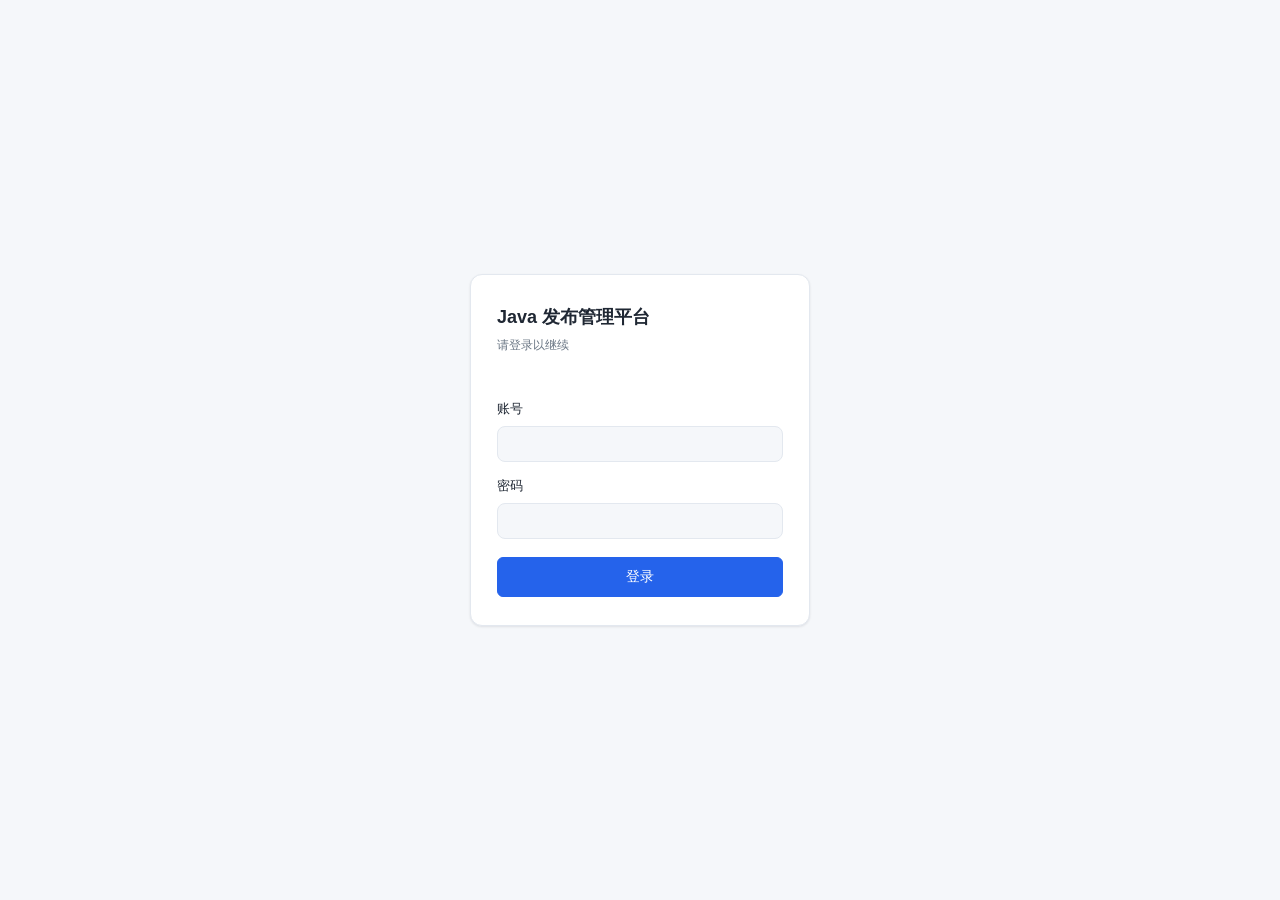
<file: src/main/resources/static/login.html>
<!DOCTYPE html>
<html lang="zh-CN">
<head>
  <meta charset="UTF-8">
  <meta name="viewport" content="width=device-width, initial-scale=1">
  <title>登录 · Java 发布管理平台</title>
  <link rel="stylesheet" href="css/style.css">
  <style>
    body { background: var(--bg); display: flex; align-items: center; justify-content: center;
      min-height: 100vh; margin: 0; }
    .login-card { width: 340px; background: var(--panel); border: 1px solid var(--border);
      border-radius: 12px; box-shadow: var(--shadow); padding: 28px 26px; }
    .login-card h1 { font-size: 18px; margin: 0 0 4px; }
    .login-sub { color: var(--text-sub); font-size: 12px; margin-bottom: 18px; }
    .login-err { color: var(--danger); font-size: 12px; min-height: 16px; margin-bottom: 10px; }
    .login-field { margin-bottom: 14px; }
    .login-field label { display: block; font-size: 13px; margin-bottom: 6px; }
    .login-field input { width: 100%; box-sizing: border-box; padding: 9px 11px;
      border: 1px solid var(--border); border-radius: 8px; background: var(--bg);
      color: var(--text); font-size: 14px; }
    .login-field input:focus { outline: none; border-color: var(--primary); }
    .login-btn { width: 100%; padding: 10px; font-size: 14px; margin-top: 4px; }
  </style>
</head>
<body>
  <form class="login-card" id="loginForm" autocomplete="on">
    <h1>Java 发布管理平台</h1>
    <div class="login-sub">请登录以继续</div>
    <div class="login-err" id="loginErr"></div>
    <div class="login-field">
      <label for="username">账号</label>
      <input type="text" id="username" autocomplete="username">
    </div>
    <div class="login-field">
      <label for="password">密码</label>
      <input type="password" id="password" autocomplete="current-password">
    </div>
    <button type="submit" class="primary login-btn">登录</button>
  </form>
  <script>
    function postJson(url, body) {
      return fetch(url, { method: 'POST', headers: { 'Content-Type': 'application/json' },
        body: JSON.stringify(body) }).then(function (r) { return r.json(); });
    }
    document.getElementById('loginForm').addEventListener('submit', function (e) {
      e.preventDefault();
      var err = document.getElementById('loginErr');
      err.textContent = '';
      // 登录后跳回原页面：拦截器会把原始地址放在 next 参数里（如 board.html?serverId=xxx）
      var params = new URLSearchParams(location.search);
      var next = params.get('next') || 'index.html';
      postJson('/api/auth/login', {
        username: document.getElementById('username').value,
        password: document.getElementById('password').value
      }).then(function (j) {
        if (j && j.code === 0) {
          location.href = next;
        } else {
          err.textContent = (j && j.message) || '登录失败';
        }
      }).catch(function () { err.textContent = '登录请求失败'; });
    });
  </script>
</body>
</html>
</file>
<file: src/main/resources/static/css/style.css>
* {
  box-sizing: border-box;
  margin: 0;
  padding: 0;
}

:root {
  --bg: #f5f7fa;
  --panel: #ffffff;
  --border: #e3e8ef;
  --text: #1f2733;
  --text-sub: #6b7785;
  --primary: #2563eb;
  --primary-hover: #1d4ed8;
  --success: #16a34a;
  --danger: #dc2626;
  --warn: #d97706;
  --shadow: 0 1px 3px rgba(16, 24, 40, .06), 0 1px 2px rgba(16, 24, 40, .04);
}

body {
  font-family: -apple-system, BlinkMacSystemFont, "PingFang SC", "Microsoft YaHei", "Helvetica Neue", Arial, sans-serif;
  background: var(--bg);
  color: var(--text);
  font-size: 14px;
  line-height: 1.6;
}

header.topbar {
  height: 56px;
  background: var(--panel);
  border-bottom: 1px solid var(--border);
  display: flex;
  align-items: center;
  justify-content: space-between;
  padding: 0 20px;
}

header.topbar h1 {
  font-size: 16px;
  font-weight: 600;
}

header.topbar .sub {
  color: var(--text-sub);
  font-size: 12px;
  margin-left: 10px;
}

.layout {
  display: flex;
  align-items: flex-start;
  gap: 16px;
  padding: 16px;
}

.sidebar {
  width: 340px;
  flex: 0 0 340px;
  background: var(--panel);
  border: 1px solid var(--border);
  border-radius: 8px;
  box-shadow: var(--shadow);
  overflow: hidden;
}

.sidebar-head {
  display: flex;
  align-items: center;
  justify-content: space-between;
  padding: 12px 14px;
  border-bottom: 1px solid var(--border);
  font-weight: 600;
}

.sidebar-head-btns {
  display: flex;
  gap: 6px;
}

.sidebar-head-btns button {
  font-size: 12px;
  padding: 3px 8px;
}

/* ---------- 服务器文件夹（分组） ---------- */
.folder {
  border-bottom: 1px solid #f0f2f5;
}

.folder-head {
  display: flex;
  align-items: center;
  gap: 6px;
  padding: 8px 12px;
  cursor: pointer;
  user-select: none;
  background: #f6f8fa;
  font-weight: 600;
  font-size: 13px;
}

.folder-head:hover {
  background: #eef2f7;
}

.folder-toggle {
  width: 14px;
  color: var(--text-sub);
  text-align: center;
}

.folder-name {
  flex: 1 1 auto;
  overflow: hidden;
  text-overflow: ellipsis;
  white-space: nowrap;
}

.folder-count {
  color: var(--text-sub);
  font-size: 11px;
  background: #e2e8f0;
  border-radius: 10px;
  padding: 1px 7px;
}

.folder-actions {
  display: flex;
  gap: 2px;
}

.folder-actions button {
  border: none;
  background: transparent;
  cursor: pointer;
  font-size: 13px;
  line-height: 1;
  padding: 2px 5px;
  border-radius: 4px;
  color: var(--text-sub);
}

.folder-actions .folder-rename:hover {
  color: #2563eb;
  background: #e0ecff;
}

.folder-actions .folder-del:hover {
  color: #ef4444;
  background: #fee2e2;
}

.folder-ul {
  list-style: none;
  margin: 0;
  padding: 0;
}

/* 拖拽中：源服务器项半透明 */
#serverList li.dragging {
  opacity: 0.4;
}

/* 拖拽放置目标：文件夹头部高亮 */
.folder-head.drop-target {
  background: #dbeafe;
  outline: 2px dashed var(--primary);
  outline-offset: -2px;
}

/* 文件夹拖拽排序：拖起时整块半透明，落点用上下两条线表示插到之前 / 之后 */
.folder.dragging {
  opacity: 0.45;
}

.folder-head.drop-before {
  box-shadow: inset 0 3px 0 var(--primary);
}

.folder-head.drop-after {
  box-shadow: inset 0 -3px 0 var(--primary);
}

#serverList {
  list-style: none;
  max-height: calc(100vh - 160px);
  overflow-y: auto;
}

#serverList li {
  padding: 10px 14px;
  border-bottom: 1px solid #f0f2f5;
  cursor: pointer;
}

#serverList li:hover {
  background: #f8fafc;
}

#serverList li.active {
  background: #eff6ff;
  border-left: 3px solid var(--primary);
  padding-left: 11px;
}

#serverList .name {
  font-weight: 600;
  display: flex;
  align-items: center;
  gap: 6px;
}

#serverList .name .nm {
  flex: 1;
  min-width: 0;
  overflow: hidden;
  text-overflow: ellipsis;
  white-space: nowrap;
}

#serverList .del-x {
  margin-left: auto;
  border: none;
  background: transparent;
  color: #cbd5e1;
  font-size: 18px;
  line-height: 1;
  cursor: pointer;
  padding: 0 4px;
  border-radius: 4px;
}

#serverList .del-x:hover {
  color: #ef4444;
  background: #fee2e2;
}

#serverList .clone-x {
  margin-left: 6px;
  border: none;
  background: transparent;
  color: #94a3b8;
  font-size: 12px;
  line-height: 1;
  cursor: pointer;
  padding: 2px 6px;
  border-radius: 4px;
}

#serverList .clone-x:hover {
  color: #2563eb;
  background: #e0ecff;
}

#serverList .meta {
  color: var(--text-sub);
  font-size: 12px;
  word-break: break-all;
}

.content {
  flex: 1;
  min-width: 0;
}

.card {
  background: var(--panel);
  border: 1px solid var(--border);
  border-radius: 8px;
  box-shadow: var(--shadow);
  padding: 16px;
  margin-bottom: 16px;
}

.panel-head {
  display: flex;
  align-items: flex-start;
  justify-content: space-between;
  gap: 12px;
  flex-wrap: wrap;
}

.panel-head h2 {
  font-size: 17px;
}

.panel-head .meta {
  color: var(--text-sub);
  font-size: 12px;
  margin-top: 2px;
}

/* 发布配置卡片：一台服务器可配置多个发布目标，独立操作 */
.target-card {
  border: 1px solid var(--border);
  border-radius: 8px;
  padding: 10px 14px;
  margin-bottom: 8px;
  background: #fafbfc;
  cursor: pointer;
  transition: all .15s;
}

.target-card:hover {
  border-color: #b6c6e0;
  background: #f8fafc;
}

.target-card.active {
  border-color: var(--primary);
  background: #eff6ff;
  box-shadow: 0 0 0 1px var(--primary) inset;
}

/* 拖拽排序：源卡片半透明，放置目标卡片高亮提示 */
.target-card.dragging {
  opacity: 0.4;
}

.target-card.drop-target {
  border-color: var(--primary);
  border-style: dashed;
  background: #e0ecff;
  box-shadow: 0 0 0 2px rgba(37, 99, 235, .25);
}

.target-head {
  display: flex;
  align-items: center;
  gap: 10px;
  flex-wrap: wrap;
}

/* 发布配置卡片左侧勾选框（用于「按顺序一键发布」批量选择） */
.target-sel {
  display: inline-flex;
  align-items: center;
  cursor: pointer;
  flex: 0 0 auto;
}

.target-sel input {
  width: 16px;
  height: 16px;
  cursor: pointer;
}

.target-name {
  font-weight: 600;
}

.target-meta {
  color: var(--text-sub);
  font-size: 12px;
  flex: 1;
  min-width: 160px;
  word-break: break-all;
}

/* 发布配置卡片副行：最近一次发布时间 */
.target-sub {
  margin-top: 8px;
  font-size: 12px;
  color: var(--text-sub);
}
.target-sub b {
  color: var(--text);
  font-weight: 600;
}

.target-btns {
  display: flex;
  gap: 6px;
  flex-wrap: wrap;
}

.target-btns button {
  font-size: 12px;
  padding: 3px 9px;
}

/* 一键发布：醒目高亮，强调"上传+启动"全自动化 */
.target-btns button[data-act="onedeploy"] {
  background: linear-gradient(135deg, #2563eb, #1d4ed8);
  color: #fff;
  border-color: #1d4ed8;
  font-weight: 600;
  box-shadow: 0 1px 4px rgba(37, 99, 235, .35);
}

.target-btns button[data-act="onedeploy"]:hover {
  background: linear-gradient(135deg, #1d4ed8, #1e40af);
}

.btns {
  display: flex;
  gap: 8px;
  flex-wrap: wrap;
}

button {
  font-family: inherit;
  font-size: 13px;
  padding: 6px 12px;
  border: 1px solid var(--border);
  background: #fff;
  color: var(--text);
  border-radius: 6px;
  cursor: pointer;
  transition: all .15s;
}

button:hover {
  border-color: #c7d0dc;
  background: #f8fafc;
}

button.primary {
  background: var(--primary);
  border-color: var(--primary);
  color: #fff;
}

button.primary:hover {
  background: var(--primary-hover);
}

button.danger {
  color: var(--danger);
  border-color: #f3c4c4;
}

button.danger:hover {
  background: #fef2f2;
}

button:disabled {
  opacity: .55;
  cursor: not-allowed;
}

.tag {
  display: inline-block;
  font-size: 12px;
  padding: 1px 8px;
  border-radius: 10px;
  border: 1px solid transparent;
}

.tag.run {
  color: var(--success);
  background: #f0fdf4;
  border-color: #bbf7d0;
}

.tag.stop {
  color: var(--text-sub);
  background: #f4f5f7;
  border-color: #e3e8ef;
}

.tag.err {
  color: var(--danger);
  background: #fef2f2;
  border-color: #fecaca;
}

.tag.warn {
  color: var(--warn);
  background: #fffbeb;
  border-color: #fde68a;
}

.dot {
  width: 8px;
  height: 8px;
  border-radius: 50%;
  display: inline-block;
  background: #cbd5e1;
}

.dot.run {
  background: var(--success);
}

.dot.err {
  background: var(--danger);
}

.cards {
  display: grid;
  grid-template-columns: repeat(auto-fill, minmax(170px, 1fr));
  gap: 12px;
  margin-top: 14px;
}

.stat {
  border: 1px solid var(--border);
  border-radius: 6px;
  padding: 10px 12px;
  background: #fbfcfe;
}

.stat .k {
  color: var(--text-sub);
  font-size: 12px;
}

.stat .v {
  font-weight: 600;
  word-break: break-all;
  font-size: 13px;
}

/* 状态卡片里 PID 后面的「共 N 个进程」小字（多 jar 自定义部署时出现） */
.stat .v .pid-count {
  font-weight: 400;
  font-size: 11px;
  color: #9aa5b1;
  margin-left: 6px;
}

h3.section {
  font-size: 14px;
  margin-bottom: 12px;
  display: flex;
  align-items: center;
  gap: 8px;
}

.row {
  display: flex;
  gap: 10px;
  align-items: center;
  flex-wrap: wrap;
  margin-bottom: 10px;
}

input[type="text"], input[type="number"], input[type="password"], input[type="file"], textarea, select {
  font-family: inherit;
  font-size: 13px;
  padding: 6px 10px;
  border: 1px solid var(--border);
  border-radius: 6px;
  background: #fff;
  color: var(--text);
  outline: none;
}

input[type="text"]:focus, input[type="password"]:focus, textarea:focus, select:focus, input[type="number"]:focus {
  border-color: var(--primary);
}

.grow {
  flex: 1;
  min-width: 200px;
}

label.check {
  display: inline-flex;
  align-items: center;
  gap: 6px;
  color: var(--text-sub);
  cursor: pointer;
}

/* 发布配置「更新方式」单选行 */
.radio-row {
  display: flex;
  flex-wrap: wrap;
  gap: 18px;
  align-items: center;
  margin-bottom: 4px;
}

.tabbar {
  display: flex;
  gap: 4px;
  border-bottom: 1px solid var(--border);
  margin-bottom: 12px;
}

.tabbar button {
  border: none;
  background: none;
  border-bottom: 2px solid transparent;
  border-radius: 0;
  color: var(--text-sub);
}

.tabbar button.active {
  color: var(--primary);
  border-bottom-color: var(--primary);
  font-weight: 600;
}

pre.output {
  background: #0f172a08;
  border: 1px solid var(--border);
  border-radius: 6px;
  padding: 12px;
  max-height: 420px;
  overflow: auto;
  font-family: "SFMono-Regular", Consolas, "Liberation Mono", Menlo, monospace;
  font-size: 12px;
  white-space: pre-wrap;
  word-break: break-all;
  color: #22303f;
}

/* 发布配置编辑弹窗：启动命令实时预览 */
.cmd-preview-box {
  position: relative;
  border: 1px solid var(--border);
  border-radius: 6px;
  background: #0f172a08;
}
.cmd-preview {
  margin: 0;
  padding: 12px 12px;
  max-height: 220px;
  overflow: auto;
  font-family: "SFMono-Regular", Consolas, "Liberation Mono", Menlo, monospace;
  font-size: 12px;
  line-height: 1.6;
  white-space: pre-wrap;
  word-break: break-all;
  color: #22303f;
}
.cmd-copy {
  position: absolute;
  top: 6px;
  right: 6px;
  z-index: 2;
  font-size: 12px;
  padding: 2px 10px;
}

table.list {
  width: 100%;
  border-collapse: collapse;
  font-size: 13px;
}

table.list th, table.list td {
  border-bottom: 1px solid #f0f2f5;
  padding: 8px 6px;
  text-align: left;
}

table.list th {
  color: var(--text-sub);
  font-weight: 500;
}

.steps {
  list-style: none;
}

.steps li {
  display: flex;
  gap: 10px;
  padding: 8px 0;
  border-bottom: 1px dashed #eef1f5;
}

.steps .ico {
  width: 18px;
  text-align: center;
}

.steps .ok {
  color: var(--success);
}

.steps .no {
  color: var(--danger);
}

.steps .name {
  width: 110px;
  font-weight: 600;
}

.steps .detail {
  flex: 1;
  color: var(--text-sub);
  white-space: pre-wrap;
  word-break: break-all;
}

.steps .cost {
  color: #9aa5b1;
  font-size: 12px;
}

.empty {
  text-align: center;
  color: var(--text-sub);
  padding: 80px 0;
}

.modal-mask {
  position: fixed;
  inset: 0;
  background: rgba(15, 23, 42, .35);
  display: none;
  align-items: flex-start;
  justify-content: center;
  z-index: 50;
  overflow-y: auto;
  padding: 40px 16px;
}

.modal-mask.show {
  display: flex;
}

.modal {
  width: 760px;
  background: #fff;
  border-radius: 10px;
  box-shadow: 0 12px 32px rgba(15, 23, 42, .18);
  overflow: hidden;
}

/* 登录动态码弹窗：内容少，固定窄一些 */
.modal.modal-otp {
  width: 440px;
  max-width: 92vw;
}

/* 动态码弹窗只有一个输入框，不用两列栅格 */
.modal.modal-otp .modal-body {
  display: block;
}

.modal-head {
  padding: 14px 18px;
  border-bottom: 1px solid var(--border);
  font-weight: 600;
  display: flex;
  justify-content: space-between;
}

.modal-body {
  padding: 16px 18px;
  display: grid;
  grid-template-columns: 1fr 1fr;
  gap: 12px 16px;
}

.modal-body .full {
  grid-column: 1 / -1;
}

.field label {
  display: block;
  font-size: 12px;
  color: var(--text-sub);
  margin-bottom: 4px;
}

.field input, .field select, .field textarea {
  width: 100%;
}

.field .hint {
  font-size: 11px;
  color: #9aa5b1;
  margin-top: 2px;
}

/* ---------- 密码显隐（眼睛图标） ---------- */
.pwd-wrap {
  position: relative;
  width: 100%;
}

.row .pwd-wrap {
  flex: 1 1 auto;
  min-width: 180px;
}

.pwd-wrap input {
  width: 100%;
  padding-right: 38px;
}

.pwd-eye {
  position: absolute;
  top: 50%;
  right: 4px;
  transform: translateY(-50%);
  border: none;
  background: transparent;
  cursor: pointer;
  font-size: 15px;
  line-height: 1;
  padding: 4px 6px;
  color: var(--text-sub);
  border-radius: 4px;
}

.pwd-eye:hover {
  background: #f1f5f9;
  color: var(--primary);
}

.su-box {
  border: 1px dashed var(--border);
  border-radius: 8px;
  padding: 12px 14px;
  background: #fafbfc;
}

.badge {
  display: inline-block;
  font-size: 11px;
  line-height: 1;
  padding: 3px 7px;
  border-radius: 10px;
  font-weight: 600;
  vertical-align: middle;
}

.badge.su {
  background: #fef3c7;
  color: #b45309;
  border: 1px solid #fcd34d;
}

/* 左侧服务器列表：并行发布进度徽章 */
.svr-deploy-badge {
  font-size: 11px;
  line-height: 1;
  padding: 2px 7px;
  border-radius: 10px;
  font-weight: 600;
  white-space: nowrap;
  margin-left: 6px;
  vertical-align: middle;
}
.svr-deploy-badge.running {
  background: #dbeafe;
  color: #1d4ed8;
  border: 1px solid #93c5fd;
}
.svr-deploy-badge.success {
  background: #e8f7ee;
  color: #15803d;
  border: 1px solid #9bd9b4;
}
.svr-deploy-badge.fail {
  background: #fdeaea;
  color: #b91c1c;
  border: 1px solid #f0a8a8;
}

.modal-foot {
  padding: 12px 18px;
  border-top: 1px solid var(--border);
  display: flex;
  justify-content: flex-end;
  gap: 10px;
}

.jdk-ver-hint {
  color: var(--primary);
  font-weight: 600;
  min-height: 16px;
}

/* ---------- 发布配置弹窗（独立布局，避免两列网格错位） ---------- */
.modal-target {
  width: 720px;
}

.target-body {
  display: block;
}

/* 分组卡片：将同类字段归拢，风格与 .card 一致 */
.tgroup {
  border: 1px solid var(--border);
  border-radius: 8px;
  padding: 12px 14px 14px;
  margin-bottom: 12px;
  background: #fafbfc;
}

.tgroup-title {
  font-size: 12px;
  font-weight: 600;
  color: var(--text-sub);
  margin-bottom: 10px;
  display: flex;
  align-items: center;
  gap: 8px;
}

.tgroup-title::before {
  content: "";
  width: 3px;
  height: 12px;
  border-radius: 2px;
  background: var(--primary);
}

/* 后端字段网格：与服务器弹窗相同的两列排布 */
.tgroup-grid {
  display: grid;
  grid-template-columns: 1fr 1fr;
  gap: 12px 16px;
}

.tgroup-grid .field {
  margin: 0;
}

/* tgroup 内的整行字段（JVM 参数、启动参数、自定义启动命令等）与网格/彼此之间留出纵向间距 */
.tgroup > .field.full {
  margin-top: 12px;
}

/* 类型选择：卡片式单选，选中高亮 */
.t-type-row {
  margin-bottom: 0;
}

.radio-card {
  flex: 1;
  min-width: 200px;
  display: flex;
  align-items: stretch;
  gap: 10px;
  border: 1px solid var(--border);
  border-radius: 8px;
  padding: 10px 12px;
  background: #fff;
  cursor: pointer;
  transition: all .15s;
}

.radio-card:hover {
  border-color: #b6c6e0;
  background: #f8fafc;
}

.radio-card input {
  margin-top: 2px;
  width: auto;
}

.radio-card-in {
  display: flex;
  flex-direction: column;
  gap: 2px;
}

.radio-card-name {
  font-weight: 600;
  font-size: 13px;
}

.radio-card-desc {
  font-size: 11px;
  color: var(--text-sub);
  line-height: 1.4;
}

.radio-card input:checked + .radio-card-in .radio-card-name {
  color: var(--primary);
}

/* 选中态：边框与背景高亮，与 .target-card.active 风格呼应 */
.radio-card:has(input:checked) {
  border-color: var(--primary);
  background: #eff6ff;
  box-shadow: 0 0 0 1px var(--primary) inset;
}

#toast {
  position: fixed;
  top: 18px;
  left: 50%;
  transform: translateX(-50%);
  z-index: 99;
  display: flex;
  flex-direction: column;
  gap: 8px;
  align-items: center;
}

.toast-item {
  background: #1f2733;
  color: #fff;
  padding: 8px 16px;
  border-radius: 6px;
  font-size: 13px;
  box-shadow: 0 6px 18px rgba(15, 23, 42, .2);
}

.toast-item.ok {
  background: #15803d;
}

.toast-item.err {
  background: #b91c1c;
}

.loading {
  display: inline-block;
  width: 12px;
  height: 12px;
  border: 2px solid #c7d0dc;
  border-top-color: var(--primary);
  border-radius: 50%;
  animation: spin .7s linear infinite;
  vertical-align: -2px;
}

@keyframes spin {
  to {
    transform: rotate(360deg);
  }
}

/* ---------- 整体进度条 ---------- */
.progress-overall {
  position: relative;
  height: 22px;
  background: #eef2f7;
  border-radius: 11px;
  overflow: hidden;
  margin-bottom: 12px;
  border: 1px solid var(--border);
}

.progress-overall-bar {
  height: 100%;
  width: 0;
  background: linear-gradient(90deg, #3b82f6, #2563eb);
  transition: width .3s ease;
}

.progress-overall-text {
  position: absolute;
  inset: 0;
  display: flex;
  align-items: center;
  justify-content: center;
  font-size: 12px;
  color: #1f2733;
  font-weight: 600;
  text-shadow: 0 1px 1px rgba(255, 255, 255, .6);
}

/* ---------- 执行结果横幅（成功/失败提示） ---------- */
.result-banner {
  border-radius: 8px;
  padding: 10px 14px;
  margin-bottom: 12px;
  font-size: 13px;
  line-height: 1.5;
  font-weight: 600;
  white-space: pre-wrap;
  word-break: break-all;
}
.result-banner.ok {
  background: #e8f7ee;
  border: 1px solid #9bd9b4;
  color: #1f7a45;
}
.result-banner.err {
  background: #fdeaea;
  border: 1px solid #f0a8a8;
  color: #b42318;
}

/* ---------- 步骤实时状态 ---------- */
.steps li {
  transition: background .2s;
}

.steps li.running {
  background: #eff6ff;
  border-radius: 6px;
  padding-left: 6px;
  padding-right: 6px;
}

.steps li.running .name {
  color: var(--primary);
}

.steps li.ok .ico {
  color: var(--success);
}

.steps li.no .ico {
  color: var(--danger);
}

.steps li.no {
  background: #fef2f2;
  border-radius: 6px;
  padding-left: 6px;
  padding-right: 6px;
}

.steps li.skip .ico {
  color: #9aa5b1;
}

.steps li.skip {
  background: transparent;
  border-radius: 6px;
  padding-left: 6px;
  padding-right: 6px;
  opacity: .8;
}

.steps .spinner {
  display: inline-block;
  width: 13px;
  height: 13px;
  border: 2px solid #c7d0dc;
  border-top-color: var(--primary);
  border-radius: 50%;
  animation: spin .7s linear infinite;
}

/* ---------- 单步上传进度条 ---------- */
.progress {
  flex-basis: 100%;
  display: flex;
  align-items: center;
  gap: 8px;
  margin-top: 4px;
}

.progress-bar {
  flex: 1;
  height: 8px;
  background: #e5edfb;
  border-radius: 4px;
  overflow: hidden;
}

.progress-bar::before {
  content: "";
  display: block;
  height: 100%;
  width: 0;
  background: linear-gradient(90deg, #60a5fa, #2563eb);
  transition: width .25s ease;
}

.progress-pct {
  font-size: 12px;
  color: var(--primary);
  min-width: 38px;
  text-align: right;
}

.progress-speed {
  font-size: 12px;
  color: var(--text-sub);
  margin-left: 8px;
  min-width: 78px;
  text-align: left;
}

/* ---------- 发布上传进度（浏览器→服务器，独立进度条） ---------- */
#uploadBox {
  margin-bottom: 12px;
  padding: 12px 14px;
  border: 1px solid #c7d8f7;
  border-radius: 8px;
  background: #f4f8ff;
}

#uploadBox .upload-title {
  font-size: 13px;
  font-weight: 600;
  color: var(--primary);
  margin-bottom: 8px;
  word-break: break-all;
}

#uploadBox .upload-bar-wrap {
  width: 100%;
  height: 12px;
  background: #e1e9f5;
  border-radius: 6px;
  overflow: hidden;
}

#uploadBox .upload-bar {
  height: 100%;
  width: 0;
  background: linear-gradient(90deg, #60a5fa, #2563eb);
  border-radius: 6px;
  transition: width .25s ease;
}

#uploadBox .upload-meta {
  display: flex;
  align-items: center;
  gap: 12px;
  margin-top: 6px;
  font-size: 12px;
}

#uploadBox .upload-pct {
  font-weight: 600;
  color: var(--primary);
  min-width: 44px;
}

#uploadBox .upload-speed {
  color: var(--text-sub);
}

/* ---------- 右侧 SFTP 面板 ---------- */
.sftp-panel {
  /* 默认宽度跟随视口（1366 屏约 464px、1920 屏封顶 500px），避免默认太窄挤压文件名 */
  width: min(500px, 34vw);
  flex: 0 0 min(500px, 34vw);
  position: relative;
  background: var(--panel);
  border: 1px solid var(--border);
  border-radius: 8px;
  box-shadow: var(--shadow);
  align-self: flex-start;
  max-height: calc(100vh - 88px);
  display: flex;
  flex-direction: column;
  overflow: hidden;
}

/* 左侧拖拽改宽手柄（完全位于面板内，避免被 overflow:hidden 裁掉） */
.sftp-resizer {
  position: absolute;
  left: 0;
  top: 0;
  bottom: 0;
  width: 12px;
  cursor: col-resize;
  z-index: 10;
  touch-action: none;
}
.sftp-resizer::before {
  content: "";
  position: absolute;
  left: 4px;
  top: 14px;
  bottom: 14px;
  width: 3px;
  border-radius: 3px;
  background: rgba(37, 99, 235, .28);
  transition: background .15s ease;
}
.sftp-resizer:hover::before,
body.sftp-resizing .sftp-resizer::before {
  background: var(--primary);
}
body.sftp-resizing {
  cursor: col-resize;
  user-select: none;
}

.sftp-head {
  display: flex;
  align-items: center;
  justify-content: space-between;
  gap: 8px;
  padding: 12px 14px;
  border-bottom: 1px solid var(--border);
  font-weight: 600;
}

/* 标题过长/面板过窄时截断，优先保证右侧按钮不被挤压 */
.sftp-head > span:first-child {
  min-width: 0;
  overflow: hidden;
  text-overflow: ellipsis;
  white-space: nowrap;
}

.sftp-head .btns {
  flex: 0 0 auto;
}

.sftp-head .btns #btnSftpClose {
  padding: 0 8px;
  font-size: 18px;
  line-height: 1;
}

.sftp-crumbs {
  padding: 8px 14px;
  font-size: 12px;
  color: var(--text-sub);
  border-bottom: 1px solid var(--border);
  word-break: break-all;
  display: flex;
  flex-wrap: wrap;
  gap: 2px 4px;
  align-items: center;
}

.sftp-crumbs .crumb {
  cursor: pointer;
  color: var(--primary);
}

.sftp-crumbs .crumb:hover {
  text-decoration: underline;
}

.sftp-crumbs .sep {
  color: #cbd5e1;
}

.sftp-actions {
  display: flex;
  gap: 8px;
  padding: 10px 14px;
  border-bottom: 1px solid var(--border);
  flex-wrap: wrap;
}

.sftp-progress {
  padding: 10px 14px;
  border-bottom: 1px solid var(--border);
}

.sftp-progress-text {
  font-size: 12px;
  color: var(--text-sub);
  margin-top: 6px;
  word-break: break-all;
}

.sftp-msg {
  padding: 8px 14px;
  font-size: 12px;
  min-height: 0;
  word-break: break-all;
}

.sftp-msg.err {
  color: var(--danger);
}

.sftp-msg.ok {
  color: var(--success);
}

.sftp-list {
  list-style: none;
  overflow-y: auto;
  /* 竖滚动条会吃掉约 15px 宽度，禁掉横向滚动，避免出现“双滚动条 + 文件名挤成竖排” */
  overflow-x: hidden;
  flex: 1;
  min-width: 0;
}

.sftp-list li {
  display: flex;
  align-items: center;
  gap: 8px;
  padding: 7px 12px 7px 14px;
  border-bottom: 1px solid #f0f2f5;
  cursor: default;
  min-width: 0;
}

.sftp-list li.dir {
  cursor: pointer;
}

.sftp-list li.dir:hover {
  background: #f8fafc;
}

.sftp-list .ic {
  width: 18px;
  text-align: center;
  font-size: 14px;
  flex: 0 0 auto;
}

.sftp-list li.dir .ic {
  color: var(--warn);
}

/* 文件名：占满剩余宽度；长名字按单词断行，实在没有断点才 anywhere，
   并用 min-width:0 避免被固定列挤成“一列一个字” */
.sftp-list .nm {
  flex: 1 1 auto;
  min-width: 0;
  word-break: break-word;
  overflow-wrap: anywhere;
  line-height: 1.4;
}

.sftp-list li.dir .nm {
  color: var(--primary);
  font-weight: 600;
}

.sftp-list .sz {
  flex: 0 0 auto;
  color: var(--text-sub);
  font-size: 12px;
  min-width: 46px;
  white-space: nowrap;
  text-align: right;
}

.sftp-list .mt {
  flex: 0 0 auto;
  color: #9aa5b1;
  font-size: 11px;
  white-space: nowrap;
  text-align: right;
}

/* 窄面板优先保证文件名：先隐藏时间列，再隐藏大小列（由 JS 按实际宽度切类） */
.sftp-panel.sftp-hide-time .sftp-list .mt {
  display: none;
}

.sftp-panel.sftp-hide-size .sftp-list .sz {
  display: none;
}

.sftp-panel.sftp-hide-time .sftp-list li {
  gap: 6px;
}

.sftp-list .empty, .sftp-list .loading {
  color: var(--text-sub);
  text-align: center;
  padding: 30px 0;
  cursor: default;
}

.sftp-del {
  border: none;
  background: transparent;
  cursor: pointer;
  font-size: 13px;
  padding: 2px 4px;
  border-radius: 4px;
  opacity: .35;
  flex: 0 0 auto;
}

.sftp-list li:hover .sftp-del {
  opacity: 1;
}

.sftp-del:hover {
  background: #fef2f2;
}

/* ---------- SFTP 下载按钮 ---------- */
.sftp-dl {
  border: none;
  background: transparent;
  cursor: pointer;
  font-size: 13px;
  padding: 2px 4px;
  border-radius: 4px;
  opacity: .35;
  flex: 0 0 auto;
}

.sftp-list li:hover .sftp-dl {
  opacity: 1;
}

.sftp-dl:hover {
  background: #eff6ff;
  color: var(--primary);
}

/* ---------- SFTP 复制路径按钮（列表行 + 面板头部） ---------- */
.sftp-cp {
  border: none;
  background: transparent;
  cursor: pointer;
  font-size: 13px;
  padding: 2px 4px;
  border-radius: 4px;
  opacity: .35;
  flex: 0 0 auto;
  line-height: 1;
}

.sftp-list li:hover .sftp-cp {
  opacity: 1;
}

.sftp-cp:hover {
  background: #ecfdf5;
  color: var(--success);
}

.sftp-cp.copied {
  opacity: 1;
  background: #dcfce7;
  color: var(--success);
}

.sftp-head .btns #btnSftpCopyPath {
  padding: 0 8px;
  font-size: 12px;
  line-height: 24px;
  height: 26px;
  white-space: nowrap;
}

.sftp-head .btns #btnSftpCopyPath.copied {
  border-color: var(--success);
  color: var(--success);
}

/* ---------- 一键重启按钮 ---------- */
button.btn-restart {
  font-weight: 700;
  letter-spacing: .5px;
  box-shadow: 0 1px 4px rgba(37, 99, 235, .3);
}

button.btn-restart:hover {
  box-shadow: 0 2px 8px rgba(37, 99, 235, .4);
}

/* ---------- 顺序发布 / 批量重启 当前进度状态条（清晰展示当前是哪个工程） ---------- */
.seq-status {
  border-radius: 8px;
  padding: 10px 14px;
  margin-bottom: 12px;
  font-size: 13px;
  line-height: 1.5;
  font-weight: 600;
  white-space: pre-wrap;
  word-break: break-all;
  background: #eef4ff;
  border: 1px solid #b9d0ff;
  color: #1d4ed8;
}

.seq-status.ok {
  background: #e8f7ee;
  border-color: #9bd9b4;
  color: #1f7a45;
}

.seq-status.err {
  background: #fdeaea;
  border-color: #f0a8a8;
  color: #b42318;
}

/* ---------- 命令行（终端式） ---------- */
.cmd-toolbar {
  display: flex;
  align-items: center;
  gap: 10px;
  flex-wrap: wrap;
  margin-bottom: 8px;
}

.cmd-cwd-label {
  font-size: 12px;
  color: var(--text-sub);
}

.cmd-cwd {
  font-family: "SFMono-Regular", Consolas, Menlo, monospace;
  font-size: 13px;
  font-weight: 600;
  color: var(--primary);
  background: #eff6ff;
  border: 1px solid #c7d8f7;
  border-radius: 4px;
  padding: 2px 10px;
  max-width: 420px;
  overflow: hidden;
  text-overflow: ellipsis;
  white-space: nowrap;
}

/* 执行身份徽章：root 高亮（#），普通用户灰色 */
.cmd-user {
  font-family: "SFMono-Regular", Consolas, Menlo, monospace;
  font-size: 13px;
  font-weight: 600;
  color: var(--text-sub);
  background: #f1f5f9;
  border: 1px solid var(--border);
  border-radius: 4px;
  padding: 2px 10px;
  cursor: default;
}

.cmd-user.root {
  color: #b91c1c;
  background: #fef2f2;
  border-color: #fca5a5;
}

.cmd-user.plain {
  color: var(--warn);
  background: #fffbeb;
  border-color: #fcd34d;
}

.cmd-hint {
  font-size: 12px;
  color: var(--text-sub);
}

.cmd-history {
  display: flex;
  flex-wrap: wrap;
  gap: 6px;
  align-items: center;
  margin-bottom: 10px;
  min-height: 0;
}

.cmd-hist-label {
  font-size: 12px;
  color: var(--text-sub);
}

.cmd-hist-item {
  display: inline-block;
  font-size: 12px;
  font-family: "SFMono-Regular", Consolas, Menlo, monospace;
  background: #f1f5f9;
  border: 1px solid var(--border);
  border-radius: 4px;
  padding: 2px 8px;
  cursor: pointer;
  max-width: 320px;
  overflow: hidden;
  text-overflow: ellipsis;
  white-space: nowrap;
  color: var(--text);
}

.cmd-hist-item:hover {
  background: #eff6ff;
  border-color: var(--primary);
  color: var(--primary);
}

/* 终端容器：深色背景，模拟 shell 窗口 */
.cmd-term {
  background: #0f172a;
  border: 1px solid #1e293b;
  border-radius: 8px;
  max-height: 520px;
  overflow: auto;
  font-family: "SFMono-Regular", Consolas, "Liberation Mono", Menlo, monospace;
  font-size: 12px;
  line-height: 1.65;
  padding: 12px 0;
  display: flex;
  flex-direction: column;
}

.cmd-blocks {
  padding: 0 14px;
}

.cmd-block {
  margin-bottom: 10px;
}

.cmd-block:last-child {
  margin-bottom: 0;
}

/* Tab 补全候选列表：位于历史块与输入行之间 */
.cmd-complete {
  display: flex;
  flex-wrap: wrap;
  gap: 4px;
  padding: 6px 14px;
  border-top: 1px dashed #334155;
  max-height: 108px;
  overflow: auto;
}

.cmd-comp-item {
  font-size: 11px;
  font-family: inherit;
  color: #cbd5e1;
  background: #1e293b;
  border: 1px solid #334155;
  border-radius: 3px;
  padding: 1px 7px;
  cursor: pointer;
  white-space: nowrap;
}

.cmd-comp-item:hover {
  background: #2563eb;
  border-color: #2563eb;
  color: #fff;
}

.cmd-comp-item.dir {
  color: #93c5fd;
  font-weight: 600;
}

.cmd-comp-item.dir:hover {
  color: #fff;
}

/* 流式命令（tail -f 等）的「停止」按钮 */
.cmd-stop-btn {
  font-size: 11px;
  color: #fca5a5;
  background: #1e293b;
  border: 1px solid #7f1d1d;
  border-radius: 3px;
  padding: 0 8px;
  margin-left: 6px;
  cursor: pointer;
}

.cmd-stop-btn:hover:not(:disabled) {
  background: #450a0a;
  color: #fff;
}

.cmd-stop-btn:disabled {
  opacity: .6;
  cursor: default;
}

/* 终端底部输入行：提示符 + 输入框，始终在窗口内 */
.cmd-inputline {
  display: flex;
  align-items: center;
  gap: 0;
  margin-top: 10px;
  padding: 6px 14px;
  border-top: 1px solid #1e293b;
  background: rgba(30, 41, 59, .35);
  flex: 0 0 auto;
}

.cmd-inputline #cmdInput {
  flex: 1;
  min-width: 0;
  border: none;
  background: transparent;
  color: #e2e8f0;
  font-family: inherit;
  font-size: 12px;
  padding: 2px 0;
  outline: none;
}

.cmd-inputline #cmdInput::placeholder {
  color: #475569;
}

.cmd-line {
  color: #e2e8f0;
  white-space: pre-wrap;
  word-break: break-all;
}

.cmd-prompt {
  color: #4ade80;
  font-weight: 600;
}

.cmd-inputline .cmd-prompt {
  white-space: nowrap;
}

.cmd-cmd-text {
  color: #e2e8f0;
}

.cmd-out {
  color: #cbd5e1;
  white-space: pre-wrap;
  word-break: break-all;
  margin-top: 2px;
}

.cmd-out.ok {
  color: #cbd5e1;
}

.cmd-out.err {
  color: #fca5a5;
}

.cmd-out.running {
  color: #93c5fd;
}

.cmd-out.running::before {
  content: "⠋ ";
  display: inline-block;
  animation: spin .7s linear infinite;
}

.cmd-meta {
  font-size: 11px;
  color: #64748b;
  margin-top: 2px;
}

.cmd-meta.ok {
  color: #4ade80;
}

.cmd-meta.err {
  color: #f87171;
}

/* ---------- vi 远程文件编辑器弹窗 ---------- */
.modal-vi {
  width: 880px;
  max-width: 94vw;
}

.vi-body {
  display: flex;
  flex-direction: column;
  padding: 12px 16px 16px;
}

.vi-bar {
  display: flex;
  align-items: center;
  justify-content: space-between;
  gap: 10px;
  margin-bottom: 8px;
  font-size: 12px;
}

.vi-bar .vi-path {
  font-family: "SFMono-Regular", Consolas, "Liberation Mono", Menlo, monospace;
  color: var(--primary);
  font-weight: 600;
  word-break: break-all;
}

.vi-bar .vi-meta {
  color: #9aa5b1;
  white-space: nowrap;
}

.vi-body #viEditor {
  width: 100%;
  height: 60vh;
  min-height: 300px;
  resize: vertical;
  font-family: "SFMono-Regular", Consolas, "Liberation Mono", Menlo, monospace;
  font-size: 13px;
  line-height: 1.6;
  padding: 10px 12px;
  border: 1px solid #d8e0ea;
  border-radius: 8px;
  background: #0f172a;
  color: #e2e8f0;
  outline: none;
  white-space: pre;
  overflow: auto;
}

.vi-body #viEditor:focus {
  border-color: var(--primary);
  box-shadow: 0 0 0 3px rgba(37, 99, 235, .12);
}

.vi-body #viEditor::placeholder {
  color: #475569;
}

/* vi 底部命令输入行（模拟 vim 的 : 命令模式） */
.vi-cmdline {
  display: flex;
  align-items: center;
  gap: 6px;
  margin-top: 10px;
  padding: 6px 10px;
  background: #1e293b;
  border-radius: 6px;
  font-family: "SFMono-Regular", Consolas, "Liberation Mono", Menlo, monospace;
}

.vi-cmd-prompt {
  color: #4ade80;
  font-weight: 700;
  font-size: 14px;
}

.vi-cmdline input {
  flex: 1;
  min-width: 0;
  border: none;
  background: transparent;
  color: #e2e8f0;
  font-family: inherit;
  font-size: 13px;
  outline: none;
}

.vi-cmdline input::placeholder {
  color: #64748b;
}

/* ---------- Nacos 集群一键部署弹窗 ---------- */
.modal-nacos {
  width: 920px;
  max-width: 96vw;
}

.nacos-body {
  display: block;
}

.nacos-cols {
  display: flex;
  gap: 18px;
}

.nacos-col {
  flex: 1;
  min-width: 0;
}

.nacos-nodes {
  max-height: 240px;
  overflow-y: auto;
  border: 1px solid var(--border);
  border-radius: 8px;
  padding: 6px;
  background: #fafbfc;
}

.nacos-node {
  display: flex;
  align-items: center;
  gap: 8px;
  padding: 7px 8px;
  border-radius: 6px;
  cursor: pointer;
}

.nacos-node:hover {
  background: #eff6ff;
}

.nacos-node input {
  width: auto;
}

.nacos-node-name {
  font-weight: 600;
  font-size: 13px;
}

.nacos-node-meta {
  color: var(--text-sub);
  font-size: 12px;
  margin-left: auto;
  word-break: break-all;
}

.nacos-selall {
  margin-top: 8px;
}

.nacos-grid {
  display: grid;
  grid-template-columns: 1fr 1fr;
  gap: 12px 16px;
}

.nacos-grid .field {
  margin: 0;
}

.nacos-grid textarea {
  width: 100%;
  font-family: "SFMono-Regular", Consolas, Menlo, monospace;
  font-size: 12px;
  line-height: 1.6;
  padding: 8px 10px;
  border: 1px solid #d8e0ea;
  border-radius: 8px;
  resize: vertical;
  outline: none;
}

.nacos-grid textarea:focus {
  border-color: var(--primary);
  box-shadow: 0 0 0 3px rgba(37, 99, 235, .12);
}

.nacos-loading {
  color: var(--text-sub);
  font-size: 13px;
  padding: 16px;
  text-align: center;
}

/* ---------- 磁盘管理弹窗 ---------- */
.modal-disk {
  width: 880px;
  max-width: 96vw;
}

.disk-body {
  display: block;
}

.disk-row {
  display: flex;
  align-items: center;
  gap: 12px;
  margin-bottom: 14px;
}

.disk-field {
  display: flex;
  align-items: center;
  gap: 8px;
  font-size: 13px;
  color: var(--text-sub);
}

.disk-field select {
  padding: 7px 10px;
  border: 1px solid var(--border);
  border-radius: 8px;
  background: #fff;
  font-size: 13px;
  min-width: 220px;
}

.disk-hint {
  font-size: 12px;
  color: var(--text-sub);
}

.disk-table th,
.disk-table td {
  padding: 9px 10px;
  font-size: 13px;
}

.disk-table td.ok {
  color: #16a34a;
  font-weight: 600;
}

.disk-table td.no {
  color: #94a3b8;
}

.disk-table .hint {
  font-weight: 400;
  color: var(--text-sub);
  font-size: 11px;
  margin-top: 2px;
}

.disk-mount-cfg {
  margin-top: 14px;
  padding: 14px;
  border: 1px solid var(--border);
  border-radius: 10px;
  background: #fafbfc;
}

.disk-cfg-grid {
  display: flex;
  align-items: center;
  gap: 22px;
  margin-top: 10px;
}

.disk-cfg-grid .disk-field select {
  min-width: 120px;
}

.disk-mp-tip {
  margin-top: 12px;
  font-size: 12px;
  color: var(--text-sub);
  line-height: 1.6;
}

.disk-mp-tip b {
  color: #dc2626;
}

.disk-mp-list {
  margin-top: 10px;
}

.disk-mp-item {
  display: flex;
  align-items: center;
  gap: 10px;
  margin-bottom: 8px;
}

.disk-mp-dev {
  font-family: "SFMono-Regular", Consolas, Menlo, monospace;
  font-size: 13px;
  font-weight: 600;
  min-width: 90px;
}

.disk-mp-arrow {
  color: var(--text-sub);
}

.disk-mp-input {
  flex: 1;
  max-width: 320px;
  padding: 7px 10px;
  border: 1px solid #d8e0ea;
  border-radius: 8px;
  font-family: "SFMono-Regular", Consolas, Menlo, monospace;
  font-size: 13px;
  outline: none;
}

.disk-mp-input:focus {
  border-color: var(--primary);
  box-shadow: 0 0 0 3px rgba(37, 99, 235, .12);
}

.disk-raw {
  margin-top: 14px;
  font-size: 12px;
  color: var(--text-sub);
}

.disk-raw pre {
  max-height: 220px;
  margin-top: 8px;
  font-size: 11px;
}

/* ---------- 本机路径选择弹窗 ---------- */
.modal-path {
  width: 640px;
  max-width: 94vw;
}

.path-browser {
  display: flex;
  flex-direction: column;
  padding: 12px 16px 4px;
}

.path-toolbar {
  display: flex;
  gap: 8px;
  align-items: center;
  margin-bottom: 8px;
}

.path-toolbar select {
  max-width: 110px;
}

.path-toolbar input {
  flex: 1;
  font-family: "SFMono-Regular", Consolas, "Liberation Mono", Menlo, monospace;
  font-size: 12px;
}

.path-quick {
  display: flex;
  flex-wrap: wrap;
  gap: 6px;
  margin-bottom: 8px;
}

.path-quick button {
  font-size: 12px;
  padding: 3px 10px;
  border-radius: 12px;
  background: #eef2f7;
  border: 1px solid var(--border);
  cursor: pointer;
}

.path-quick button:hover {
  background: var(--primary);
  color: #fff;
  border-color: var(--primary);
}

.path-list {
  border: 1px solid var(--border);
  border-radius: 6px;
  height: 320px;
  overflow-y: auto;
  font-size: 13px;
}

.path-row {
  display: flex;
  align-items: center;
  gap: 8px;
  padding: 6px 12px;
  cursor: pointer;
  border-bottom: 1px solid #f1f5f9;
  user-select: none;
}

.path-row:hover {
  background: #f0f6ff;
}

.path-row.selected {
  background: #dbe9ff;
}

.path-row .path-ico {
  width: 18px;
  text-align: center;
}

.path-row .path-name {
  flex: 1;
  overflow: hidden;
  text-overflow: ellipsis;
  white-space: nowrap;
}

.path-row .path-size {
  color: #9aa5b1;
  font-size: 11px;
  white-space: nowrap;
}

.path-row.up {
  color: var(--primary);
  font-weight: 600;
}

.path-empty {
  padding: 24px;
  text-align: center;
  color: #9aa5b1;
}

.path-status {
  padding: 8px 2px 6px;
  font-size: 12px;
  color: var(--text-sub);
}

.path-status #pathSelectedLabel {
  font-family: "SFMono-Regular", Consolas, "Liberation Mono", Menlo, monospace;
  word-break: break-all;
  color: var(--primary);
}

/* ---------- 发布配置里「从 SFTP 选路径」按钮（其余外观沿用默认 button，与「浏览…」一致） ---------- */
.pick-path {
  flex: 0 0 auto;
  white-space: nowrap;
}

/* ---------- 远程路径选择弹窗（浏览服务器目录并填入配置） ---------- */
/* 层级：动态码弹窗 > 远程选路径 > 发布配置弹窗 */
#remotePathMask { z-index: 60; }
#otpMask { z-index: 80; }

.modal.modal-remote-path {
  width: 660px;
  max-width: 94vw;
}

.rp-server {
  font-weight: 400;
  font-size: 12px;
  color: var(--text-sub);
  margin-left: 6px;
}

.modal-remote-path .path-list {
  height: min(52vh, 420px);
}

.modal-remote-path .path-row .path-name {
  min-width: 0;
}

/* 行内「选此目录 / 选它」小按钮 */
.rp-pick {
  flex: 0 0 auto;
  font-size: 11px;
  padding: 1px 8px;
  border-radius: 10px;
  background: #eef2f7;
  border: 1px solid var(--border);
  color: var(--text-sub);
  cursor: pointer;
  line-height: 18px;
}

.rp-pick:hover {
  background: var(--primary);
  border-color: var(--primary);
  color: #fff;
}

.rp-mode-hint {
  color: #9aa5b1;
  margin-left: 8px;
}



/* 自定义部署：多 jar 包列表 */
.jar-chip-list {
  display: flex;
  flex-wrap: wrap;
  gap: 6px;
  min-height: 34px;
  padding: 6px;
  border: 1px dashed var(--border, #cdd5df);
  border-radius: 6px;
  background: rgba(127, 140, 160, .06);
}

.jar-chip {
  display: inline-flex;
  align-items: center;
  gap: 4px;
  padding: 3px 6px 3px 9px;
  border-radius: 12px;
  background: rgba(47, 125, 224, .14);
  font-size: 12px;
  line-height: 1.6;
  font-family: "SFMono-Regular", Consolas, "Liberation Mono", Menlo, monospace;
}

.jar-chip-del {
  border: none;
  background: transparent;
  color: var(--text-sub, #889);
  cursor: pointer;
  font-size: 13px;
  line-height: 1;
  padding: 0 2px;
}

.jar-chip-del:hover {
  color: var(--danger, #e04f4f);
}

.jar-chip-empty {
  color: var(--text-sub, #889);
  font-size: 12px;
  padding: 3px 4px;
}

/* 发布配置弹窗：conf 目录 / conf 文件上传两个字段与上方目录字段留出间距 */
.conf-fields {
  margin-top: 12px;
}

.conf-fields .field + .field {
  margin-top: 12px;
}

/* 运行日志：info / error 页签切换 + 关键词检索 */
.log-toolbar {
  display: flex;
  flex-wrap: wrap;
  gap: 8px;
  align-items: center;
  margin-bottom: 8px;
}

.log-toolbar .grow {
  flex: 1 1 260px;
  min-width: 200px;
}

.log-toolbar-sub {
  margin-bottom: 10px;
}

.log-switch {
  display: inline-flex;
  border: 1px solid var(--border);
  border-radius: 6px;
  overflow: hidden;
  background: var(--panel);
  flex: 0 0 auto;
}

.log-switch button {
  border: none;
  background: transparent;
  padding: 7px 14px;
  font-size: 13px;
  color: var(--text-sub);
  cursor: pointer;
  box-shadow: none;
}

.log-switch button.active {
  background: var(--primary);
  color: #fff;
  font-weight: 600;
}

.log-path {
  flex: 1 1 auto;
  min-width: 0;
  font-size: 12px;
  color: var(--text-sub);
  white-space: nowrap;
  overflow: hidden;
  text-overflow: ellipsis;
  text-align: right;
}
</file>
